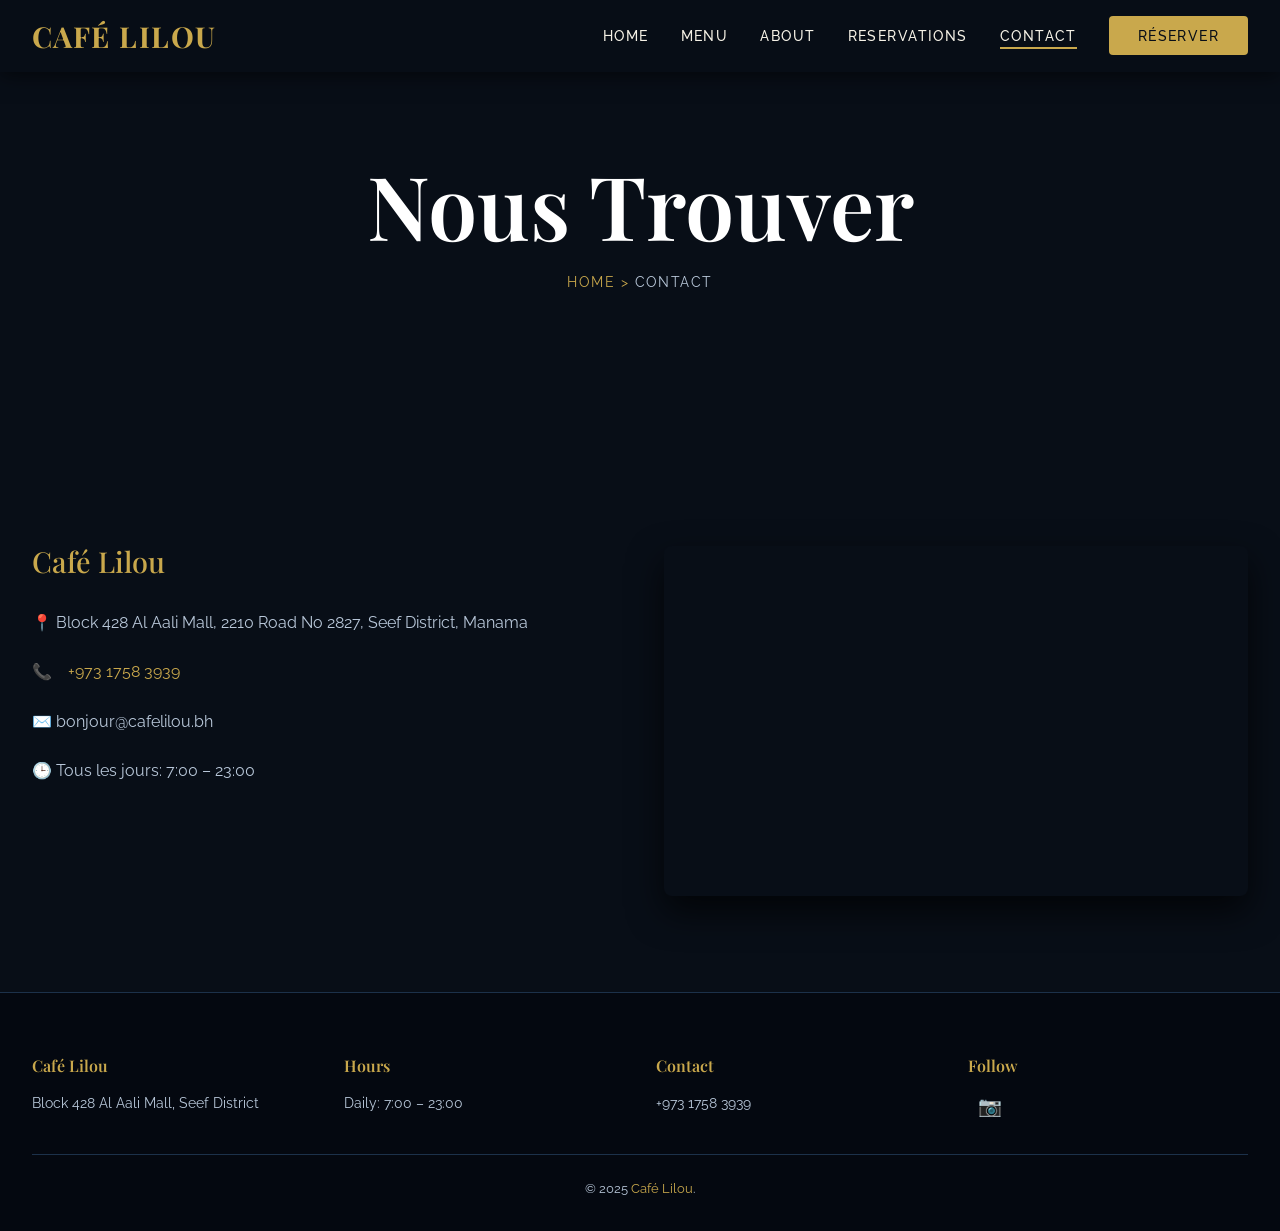
<file: contact.html>
<!DOCTYPE html>
<html lang="en">
<head>
  <meta charset="UTF-8">
  <meta name="viewport" content="width=device-width, initial-scale=1.0">
  <meta name="description" content="Contact Café Lilou – find us in Al Aali Mall, Seef District, Bahrain.">
  <title>Contact | Café Lilou</title>
  <link rel="stylesheet" href="style.css">
</head>
<body>
  <nav class="navbar">
    <a href="index.html" class="logo">CAFÉ LILOU</a>
    <ul class="nav-links">
      <li><a href="index.html">Home</a></li>
      <li><a href="menu.html">Menu</a></li>
      <li><a href="about.html">About</a></li>
      <li><a href="reservation.html">Reservations</a></li>
      <li><a href="contact.html" class="active">Contact</a></li>
      <li><a href="reservation.html" class="nav-cta">Réserver</a></li>
    </ul>
    <button class="hamburger" aria-label="Menu"><span></span><span></span><span></span></button>
  </nav>

  <section class="page-hero" style="background-image: url('https://images.unsplash.com/photo-1466978913421-dad2ebd01d17?w=1600&q=80');">
    <div class="page-hero-content reveal"><h1>Nous Trouver</h1><p class="breadcrumb"><a href="index.html">Home</a> &gt; <span>Contact</span></p></div>
  </section>

  <section class="section">
    <div class="container">
      <div class="contact-grid reveal">
        <div class="contact-info">
          <h3>Café Lilou</h3>
          <p>📍 Block 428 Al Aali Mall, 2210 Road No 2827, Seef District, Manama</p>
          <p>📞 <a href="https://wa.me/97317583939" target="_blank" style="color: var(--accent);">+973 1758 3939</a></p>
          <p>✉️ bonjour@cafelilou.bh</p>
          <p>🕒 Tous les jours: 7:00 – 23:00</p>
        </div>
        <div class="map-embed">
          <iframe src="https://www.google.com/maps/embed?pb=!1m18!1m12!1m3!1d3607.9752!2d50.544!3d26.232!2m3!1f0!2f0!3f0!3m2!1i1024!2i768!4f13.1!3m3!1m2!1s0x0%3A0x0!2zMjbCsDEzJzU1LjIiTiA1MMKwMzInMzguNCJF!5e0!3m2!1sen!2sbh!4v1700000000000" allowfullscreen="" loading="lazy" referrerpolicy="no-referrer-when-downgrade" title="Café Lilou Map"></iframe>
        </div>
      </div>
    </div>
  </section>

  <footer class="footer">
    <div class="footer-grid">
      <div class="footer-col"><h4>Café Lilou</h4><p>Block 428 Al Aali Mall, Seef District</p></div>
      <div class="footer-col"><h4>Hours</h4><p>Daily: 7:00 – 23:00</p></div>
      <div class="footer-col"><h4>Contact</h4><p><a href="https://wa.me/97317583939" target="_blank">+973 1758 3939</a></p></div>
      <div class="footer-col"><h4>Follow</h4><div class="social-links"><a href="#" aria-label="Instagram">📷</a></div></div>
    </div>
    <div class="footer-bottom"><p>&copy; 2025 <span class="accent">Café Lilou</span>.</p></div>
  </footer>
  <script src="script.js" defer></script>
</body>
</html>
</file>
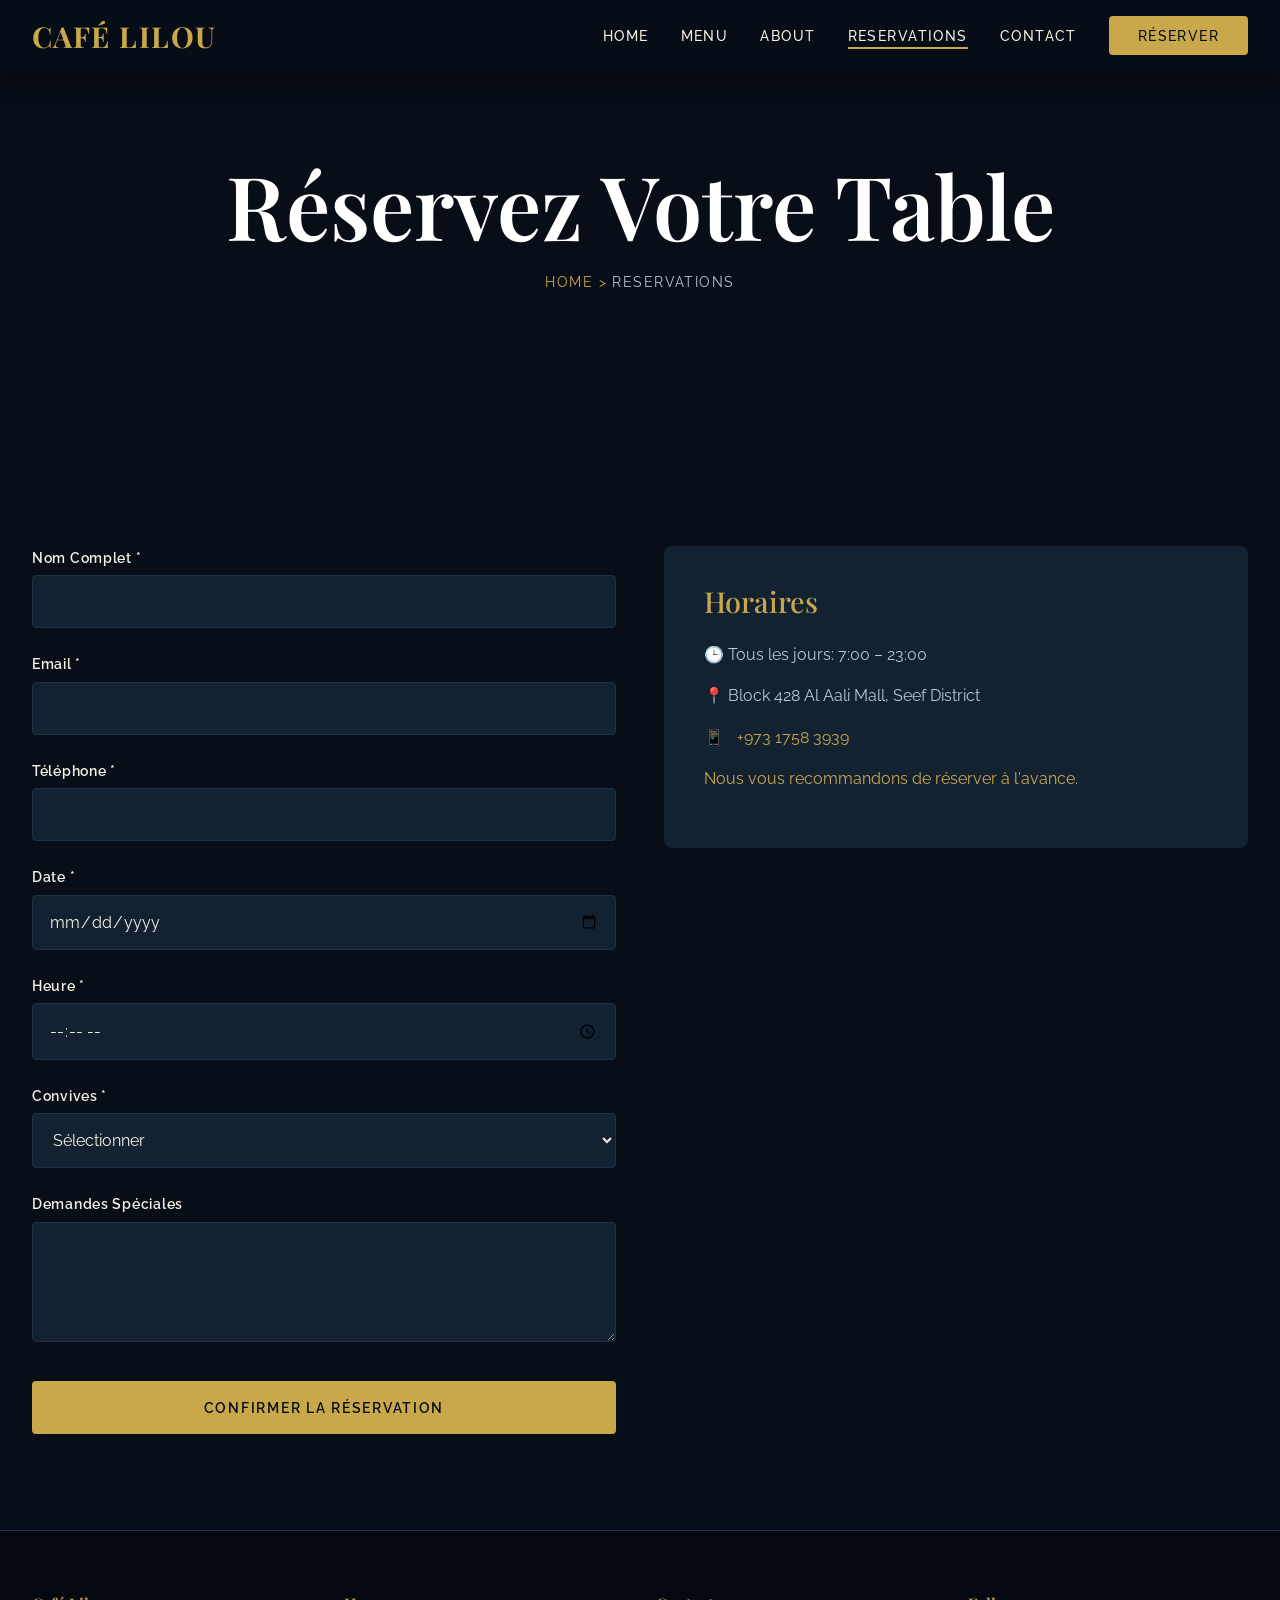
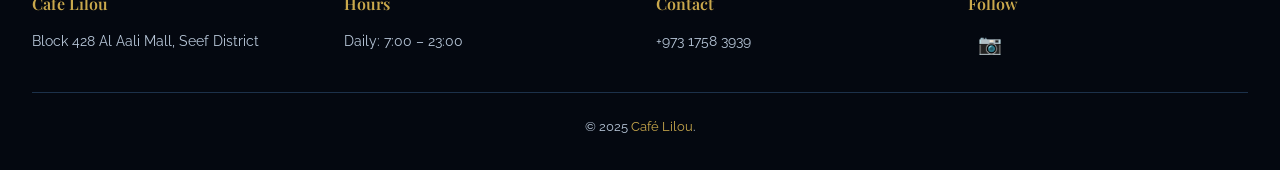
<file: reservation.html>
<!DOCTYPE html>
<html lang="en">
<head>
  <meta charset="UTF-8">
  <meta name="viewport" content="width=device-width, initial-scale=1.0">
  <meta name="description" content="Reserve a table at Café Lilou Bahrain. Book online or WhatsApp us.">
  <title>Reservations | Café Lilou</title>
  <link rel="stylesheet" href="style.css">
</head>
<body>
  <nav class="navbar">
    <a href="index.html" class="logo">CAFÉ LILOU</a>
    <ul class="nav-links">
      <li><a href="index.html">Home</a></li>
      <li><a href="menu.html">Menu</a></li>
      <li><a href="about.html">About</a></li>
      <li><a href="reservation.html" class="active">Reservations</a></li>
      <li><a href="contact.html">Contact</a></li>
      <li><a href="reservation.html" class="nav-cta">Réserver</a></li>
    </ul>
    <button class="hamburger" aria-label="Menu"><span></span><span></span><span></span></button>
  </nav>

  <section class="page-hero" style="background-image: url('https://images.unsplash.com/photo-1559339352-11d035aa65de?w=1600&q=80');">
    <div class="page-hero-content reveal"><h1>Réservez Votre Table</h1><p class="breadcrumb"><a href="index.html">Home</a> &gt; <span>Reservations</span></p></div>
  </section>

  <section class="section">
    <div class="container">
      <div class="reservation-layout reveal">
        <div>
          <div id="reservationFormContainer">
            <form id="reservationForm" class="reservation-form" action="https://formspree.io/f/FORM_ID" method="POST">
              <div class="form-group"><label for="name">Nom Complet *</label><input type="text" id="name" name="name" required></div>
              <div class="form-group"><label for="email">Email *</label><input type="email" id="email" name="email" required></div>
              <div class="form-group"><label for="phone">Téléphone *</label><input type="tel" id="phone" name="phone" required></div>
              <div class="form-group"><label for="date">Date *</label><input type="date" id="date" name="date" required></div>
              <div class="form-group"><label for="time">Heure *</label><input type="time" id="time" name="time" required></div>
              <div class="form-group"><label for="guests">Convives *</label><select id="guests" name="guests" required><option value="" disabled selected>Sélectionner</option><option value="1">1</option><option value="2">2</option><option value="3">3</option><option value="4">4</option><option value="5">5</option><option value="6">6</option><option value="7">7</option><option value="8+">8+</option></select></div>
              <div class="form-group"><label for="special">Demandes Spéciales</label><textarea id="special" name="special-requests"></textarea></div>
              <button type="submit" class="btn btn-primary">Confirmer la Réservation</button>
            </form>
          </div>
          <div id="confirmationMsg" class="confirmation-msg">
            <div class="check-icon">&#10003;</div>
            <h3>Réservation Confirmée!</h3>
            <p>Merci. Vous recevrez une confirmation par WhatsApp ou email sous peu.</p>
          </div>
        </div>
        <div class="reservation-info">
          <h3>Horaires</h3>
          <p>🕒 Tous les jours: 7:00 – 23:00</p>
          <p>📍 Block 428 Al Aali Mall, Seef District</p>
          <p>📱 <a href="https://wa.me/97317583939" target="_blank" style="color: var(--accent);">+973 1758 3939</a></p>
          <p style="color: var(--accent);">Nous vous recommandons de réserver à l'avance.</p>
        </div>
      </div>
    </div>
  </section>

  <footer class="footer">
    <div class="footer-grid">
      <div class="footer-col"><h4>Café Lilou</h4><p>Block 428 Al Aali Mall, Seef District</p></div>
      <div class="footer-col"><h4>Hours</h4><p>Daily: 7:00 – 23:00</p></div>
      <div class="footer-col"><h4>Contact</h4><p><a href="https://wa.me/97317583939" target="_blank">+973 1758 3939</a></p></div>
      <div class="footer-col"><h4>Follow</h4><div class="social-links"><a href="#" aria-label="Instagram">📷</a></div></div>
    </div>
    <div class="footer-bottom"><p>&copy; 2025 <span class="accent">Café Lilou</span>.</p></div>
  </footer>
  <script src="script.js" defer></script>
</body>
      </html>
</file>
<file: style.css>
/* ================================================
   CAFÉ LILOU – LUXURY FRENCH RESTAURANT, BAHRAIN
   STYLE.CSS – Dark Navy & Champagne Gold, Mobile-first
   ================================================ */

@import url('https://fonts.googleapis.com/css2?family=Playfair+Display:wght@400;500;600;700&family=Cormorant+Garamond:wght@300;400;500;600&family=Raleway:wght@300;400;500;600&display=swap');

:root {
  --font-heading: 'Playfair Display', serif;
  --font-sub: 'Cormorant Garamond', serif;
  --font-body: 'Raleway', sans-serif;

  --bg-primary: #080e17;       /* deepest navy */
  --bg-secondary: #0b1523;     /* rich depth */
  --bg-card: #122231;          /* card surface */
  --text-primary: #f5f1e6;     /* soft cream */
  --text-secondary: #b8c7d9;
  --accent: #c9a84c;           /* champagne gold */
  --accent-hover: #b0913e;
  --border: #1c314a;
  --overlay: rgba(8, 14, 23, 0.7);

  --max-width: 1280px;
  --gap: clamp(1.5rem, 4vw, 3rem);
  --transition: 0.3s ease;
  --shadow: 0 15px 35px rgba(0,0,0,0.7);
}

* {
  margin: 0;
  padding: 0;
  box-sizing: border-box;
}

html {
  scroll-behavior: smooth;
  font-size: 100%;
}

body {
  font-family: var(--font-body);
  background: var(--bg-primary);
  color: var(--text-primary);
  line-height: 1.6;
  overflow-x: hidden;
  -webkit-font-smoothing: antialiased;
}

img {
  max-width: 100%;
  height: auto;
  display: block;
}

a {
  text-decoration: none;
  color: inherit;
  transition: color var(--transition);
}

ul {
  list-style: none;
}

/* Loader (only index) */
#loader {
  position: fixed;
  top: 0; left: 0;
  width: 100%; height: 100%;
  background: var(--bg-primary);
  display: flex;
  align-items: center;
  justify-content: center;
  z-index: 9999;
  transition: opacity 0.5s ease, visibility 0.5s ease;
}

#loader.hidden {
  opacity: 0;
  visibility: hidden;
}

.spinner {
  width: 50px; height: 50px;
  border: 3px solid var(--border);
  border-top-color: var(--accent);
  border-radius: 50%;
  animation: spin 0.8s linear infinite;
}

@keyframes spin { to { transform: rotate(360deg); } }

/* Typography */
h1, h2, h3, h4 {
  font-family: var(--font-heading);
  line-height: 1.1;
  font-weight: 600;
}
h1 { font-size: clamp(3rem, 8vw, 5.5rem); }
h2 { font-size: clamp(2.2rem, 5vw, 3.5rem); margin-bottom: 1.5rem; }
h3 { font-size: clamp(1.2rem, 2.5vw, 1.8rem); font-weight: 500; }

.section-label {
  text-transform: uppercase;
  letter-spacing: 0.15em;
  font-size: 0.85rem;
  color: var(--accent);
  font-weight: 500;
  margin-bottom: 0.8rem;
  display: inline-block;
}

/* Navbar */
.navbar {
  position: fixed;
  top: 0; left: 0;
  width: 100%;
  z-index: 1000;
  padding: 1.2rem 2rem;
  display: flex;
  align-items: center;
  justify-content: space-between;
  background: transparent;
  transition: background var(--transition), padding var(--transition);
  backdrop-filter: blur(5px);
}

.navbar.scrolled {
  background: rgba(8, 14, 23, 0.95);
  padding: 0.8rem 2rem;
  box-shadow: 0 2px 20px rgba(0,0,0,0.6);
}

.logo {
  font-family: var(--font-heading);
  font-size: 1.8rem;
  font-weight: 700;
  color: var(--accent);
  letter-spacing: 0.05em;
}

.nav-links {
  display: flex;
  gap: 2rem;
  align-items: center;
}

.nav-links a {
  font-size: 0.9rem;
  text-transform: uppercase;
  letter-spacing: 0.1em;
  font-weight: 500;
  position: relative;
  padding: 0.3rem 0;
}

.nav-links a::after {
  content: '';
  position: absolute;
  bottom: 0; left: 0;
  width: 0; height: 2px;
  background: var(--accent);
  transition: width var(--transition);
}

.nav-links a:hover::after,
.nav-links a.active::after { width: 100%; }

.nav-cta {
  background: var(--accent);
  color: #080e17 !important;
  padding: 0.7rem 1.8rem !important;
  border-radius: 4px;
  font-weight: 600;
  transition: background var(--transition);
}

.nav-cta:hover { background: var(--accent-hover); }

.hamburger {
  display: none;
  flex-direction: column;
  gap: 5px;
  background: none;
  border: none;
  cursor: pointer;
}

.hamburger span {
  width: 28px; height: 2px;
  background: var(--text-primary);
  transition: all var(--transition);
}

/* Buttons */
.btn {
  display: inline-block;
  padding: 1rem 2.2rem;
  font-family: var(--font-body);
  font-size: 0.9rem;
  font-weight: 600;
  text-transform: uppercase;
  letter-spacing: 0.12em;
  border-radius: 4px;
  transition: all var(--transition);
  cursor: pointer;
  border: 2px solid transparent;
}

.btn-primary {
  background: var(--accent);
  color: var(--bg-primary);
  border-color: var(--accent);
}

.btn-primary:hover { background: var(--accent-hover); border-color: var(--accent-hover); }

.btn-outline {
  background: transparent;
  border-color: var(--accent);
  color: var(--accent);
}

.btn-outline:hover { background: var(--accent); color: var(--bg-primary); }

/* Scroll reveal */
.reveal {
  opacity: 0;
  transform: translateY(40px);
  transition: opacity 0.8s ease, transform 0.8s ease;
}

.reveal.visible {
  opacity: 1;
  transform: translateY(0);
}

/* Parallax effect for certain elements */
.parallax-bg {
  background-attachment: fixed;
  background-position: center;
  background-repeat: no-repeat;
  background-size: cover;
}

/* Hero – 3D canvas */
.hero {
  height: 100vh;
  min-height: 650px;
  position: relative;
  display: flex;
  align-items: center;
  justify-content: center;
  text-align: center;
  overflow: hidden;
  background: var(--bg-primary); /* fallback */
}

#hero-canvas {
  position: absolute;
  top: 0; left: 0;
  width: 100%; height: 100%;
  display: block;
  z-index: 0;
}

.hero-overlay {
  position: absolute;
  top: 0; left: 0;
  width: 100%; height: 100%;
  background: linear-gradient(to bottom, rgba(8,14,23,0.6), rgba(8,14,23,0.9));
  z-index: 1;
}

.hero-content {
  position: relative;
  z-index: 2;
  max-width: 900px;
  padding: 0 2rem;
}

.hero-label {
  text-transform: uppercase;
  letter-spacing: 0.2em;
  font-size: 0.9rem;
  color: var(--accent);
  margin-bottom: 1rem;
}

.hero-title {
  color: #fff;
  margin-bottom: 1.5rem;
}

.hero-subtitle {
  font-size: 1.1rem;
  max-width: 600px;
  margin: 0 auto 2.5rem;
  color: var(--text-secondary);
}

.hero-buttons {
  display: flex;
  gap: 1.2rem;
  justify-content: center;
  flex-wrap: wrap;
}

/* Sections */
.section {
  padding: 6rem 2rem;
}

.container {
  max-width: var(--max-width);
  margin: 0 auto;
}

.section-header {
  text-align: center;
  margin-bottom: 4rem;
}

/* About teaser grid */
.about-grid {
  display: grid;
  grid-template-columns: 1fr 1fr;
  gap: var(--gap);
  align-items: center;
}

.about-text p {
  color: var(--text-secondary);
  margin-bottom: 1.2rem;
  font-size: 1.05rem;
}

.about-image img {
  border-radius: 8px;
  box-shadow: var(--shadow);
  width: 100%;
  height: 100%;
  min-height: 400px;
  object-fit: cover;
}

/* Menu cards */
.menu-grid {
  display: grid;
  grid-template-columns: repeat(auto-fit, minmax(280px, 1fr));
  gap: 2rem;
}

.menu-card {
  background: var(--bg-card);
  border-radius: 8px;
  overflow: hidden;
  box-shadow: var(--shadow);
  transition: transform var(--transition);
}

.menu-card:hover { transform: translateY(-8px); }

.menu-card img {
  width: 100%;
  height: 220px;
  object-fit: cover;
}

.menu-card-content {
  padding: 1.5rem;
}

.menu-card h4 {
  font-family: var(--font-heading);
  font-size: 1.3rem;
  margin-bottom: 0.5rem;
}

.menu-card p {
  color: var(--text-secondary);
  font-size: 0.9rem;
  margin-bottom: 0.8rem;
}

.price {
  color: var(--accent);
  font-weight: 600;
  font-size: 1.1rem;
}

/* Gallery */
.gallery-grid {
  display: grid;
  grid-template-columns: repeat(auto-fit, minmax(250px, 1fr));
  gap: 1rem;
}

.gallery-grid img {
  width: 100%;
  height: 300px;
  object-fit: cover;
  border-radius: 6px;
  transition: transform var(--transition);
}

.gallery-grid img:hover { transform: scale(1.03); }

/* Testimonials */
.testimonial-cards {
  display: grid;
  grid-template-columns: repeat(auto-fit, minmax(300px, 1fr));
  gap: 2rem;
}

.testimonial-card {
  background: var(--bg-card);
  padding: 2.5rem;
  border-radius: 8px;
  box-shadow: var(--shadow);
  border-left: 4px solid var(--accent);
}

.testimonial-card .quote {
  font-style: italic;
  color: var(--text-secondary);
  margin-bottom: 1.5rem;
  font-size: 1.05rem;
}

.testimonial-card .author {
  font-weight: 600;
  color: var(--accent);
  font-style: normal;
}

/* Reservation CTA */
.reservation-cta {
  text-align: center;
  background: var(--bg-secondary);
  border-top: 1px solid var(--border);
  border-bottom: 1px solid var(--border);
}

.reservation-cta p {
  max-width: 700px;
  margin: 0 auto 2rem;
  color: var(--text-secondary);
  font-size: 1.1rem;
}

/* Footer */
.footer {
  background: #040810;
  padding: 4rem 2rem 2rem;
  border-top: 1px solid var(--border);
}

.footer-grid {
  display: flex;
  justify-content: space-between;
  flex-wrap: wrap;
  gap: 2rem;
  max-width: var(--max-width);
  margin: 0 auto 2rem;
  text-align: left;
}

.footer-col {
  flex: 1;
  min-width: 200px;
}

.footer-col h4 {
  color: var(--accent);
  margin-bottom: 1rem;
  font-family: var(--font-heading);
}

.footer-col p, .footer-col a {
  color: var(--text-secondary);
  font-size: 0.9rem;
  display: block;
  margin-bottom: 0.5rem;
}

.footer-col a:hover { color: var(--accent); }

.social-links a {
  display: inline-block;
  margin: 0 0.6rem;
  font-size: 1.2rem;
}

.footer-bottom {
  color: var(--text-secondary);
  font-size: 0.8rem;
  border-top: 1px solid var(--border);
  padding-top: 1.5rem;
  margin-top: 2rem;
  text-align: center;
}

.footer-bottom .accent {
  color: var(--accent);
}

/* Inner pages */
.page-hero {
  height: 50vh;
  min-height: 350px;
  background-size: cover;
  background-position: center;
  position: relative;
  display: flex;
  align-items: center;
  justify-content: center;
  text-align: center;
}

.page-hero::before {
  content: '';
  position: absolute;
  top: 0; left: 0;
  width: 100%; height: 100%;
  background: rgba(8,14,23,0.75);
}

.page-hero-content {
  position: relative;
  z-index: 2;
}

.page-hero-content h1 {
  color: #fff;
}

.breadcrumb {
  color: var(--accent);
  font-size: 0.9rem;
  text-transform: uppercase;
  letter-spacing: 0.1em;
  margin-top: 1rem;
}

.breadcrumb a { color: var(--accent); }
.breadcrumb span { color: var(--text-secondary); }

/* Menu categories */
.menu-category {
  margin-top: 3rem;
}

.menu-category-title {
  font-family: var(--font-heading);
  font-size: 2rem;
  color: var(--accent);
  border-bottom: 2px solid var(--accent);
  padding-bottom: 0.5rem;
  margin-bottom: 2rem;
  display: inline-block;
}

/* Team */
.team-grid {
  display: grid;
  grid-template-columns: repeat(auto-fit, minmax(250px, 1fr));
  gap: 2rem;
  margin-top: 3rem;
}

.team-card {
  text-align: center;
  background: var(--bg-card);
  padding: 2rem;
  border-radius: 8px;
  box-shadow: var(--shadow);
}

.team-card img {
  width: 180px; height: 180px;
  border-radius: 50%;
  object-fit: cover;
  margin: 0 auto 1rem;
  border: 3px solid var(--accent);
}

.team-card h4 { margin-bottom: 0.3rem; }
.team-card .role {
  color: var(--accent);
  font-size: 0.85rem;
  text-transform: uppercase;
  letter-spacing: 0.1em;
}

/* Reservation form */
.reservation-layout {
  display: grid;
  grid-template-columns: 1fr 1fr;
  gap: 3rem;
}

.form-group {
  margin-bottom: 1.5rem;
}

.form-group label {
  display: block;
  font-weight: 600;
  font-size: 0.9rem;
  margin-bottom: 0.4rem;
  color: var(--text-primary);
  letter-spacing: 0.05em;
}

.reservation-form input,
.reservation-form textarea,
.reservation-form select {
  width: 100%;
  padding: 1rem;
  background: var(--bg-card);
  border: 1px solid var(--border);
  color: var(--text-primary);
  font-family: var(--font-body);
  font-size: 1rem;
  border-radius: 4px;
  transition: border-color var(--transition);
}

.reservation-form input:focus,
.reservation-form textarea:focus,
.reservation-form select:focus {
  border-color: var(--accent);
  outline: none;
}

.reservation-form textarea {
  min-height: 120px;
  resize: vertical;
}

.reservation-form button {
  width: 100%;
  margin-top: 0.5rem;
}

.reservation-info {
  background: var(--bg-card);
  padding: 2.5rem;
  border-radius: 8px;
  height: fit-content;
}

.reservation-info h3 {
  margin-bottom: 1.5rem;
  color: var(--accent);
}

.reservation-info p {
  color: var(--text-secondary);
  margin-bottom: 1rem;
  display: flex;
  align-items: flex-start;
  gap: 0.8rem;
}

/* Confirmation */
.confirmation-msg {
  display: none;
  background: var(--bg-card);
  padding: 3rem;
  text-align: center;
  border-radius: 8px;
  border: 2px solid var(--accent);
}

.confirmation-msg .check-icon {
  font-size: 3rem;
  color: var(--accent);
  margin-bottom: 1rem;
}

/* Contact page */
.contact-grid {
  display: grid;
  grid-template-columns: 1fr 1fr;
  gap: 3rem;
}

.contact-info h3 {
  margin-bottom: 2rem;
  color: var(--accent);
}

.contact-info p {
  margin-bottom: 1.5rem;
  display: flex;
  align-items: center;
  gap: 1rem;
  color: var(--text-secondary);
}

.map-embed {
  border-radius: 8px;
  overflow: hidden;
  box-shadow: var(--shadow);
  height: 350px;
}

.map-embed iframe {
  width: 100%; height: 100%;
  border: none;
}

/* Responsive */
@media (max-width: 768px) {
  .hamburger { display: flex; z-index: 1001; }
  .nav-links {
    position: fixed;
    top: 0; right: -100%;
    width: 75%; height: 100vh;
    background: var(--bg-primary);
    flex-direction: column;
    justify-content: center;
    padding: 2rem;
    transition: right 0.4s ease;
    box-shadow: -5px 0 20px rgba(0,0,0,0.5);
  }
  .nav-links.active { right: 0; }

  .about-grid,
  .reservation-layout,
  .contact-grid {
    grid-template-columns: 1fr;
  }

  .hero-title { font-size: clamp(2.2rem, 6vw, 3.5rem); }
  .section { padding: 4rem 1.5rem; }

  /* Hide 3D canvas on mobile, show static elegant image */
  #hero-canvas { display: none; }
  .hero {
    background: url('https://images.unsplash.com/photo-1551218808-94e220e084d2?w=1600&q=80') center/cover no-repeat;
  }
}

@media (max-width: 480px) {
  .hero-buttons { flex-direction: column; align-items: center; }
  .hero-buttons .btn { width: 100%; text-align: center; }
  .footer-grid { flex-direction: column; text-align: center; }
  }
</file>
